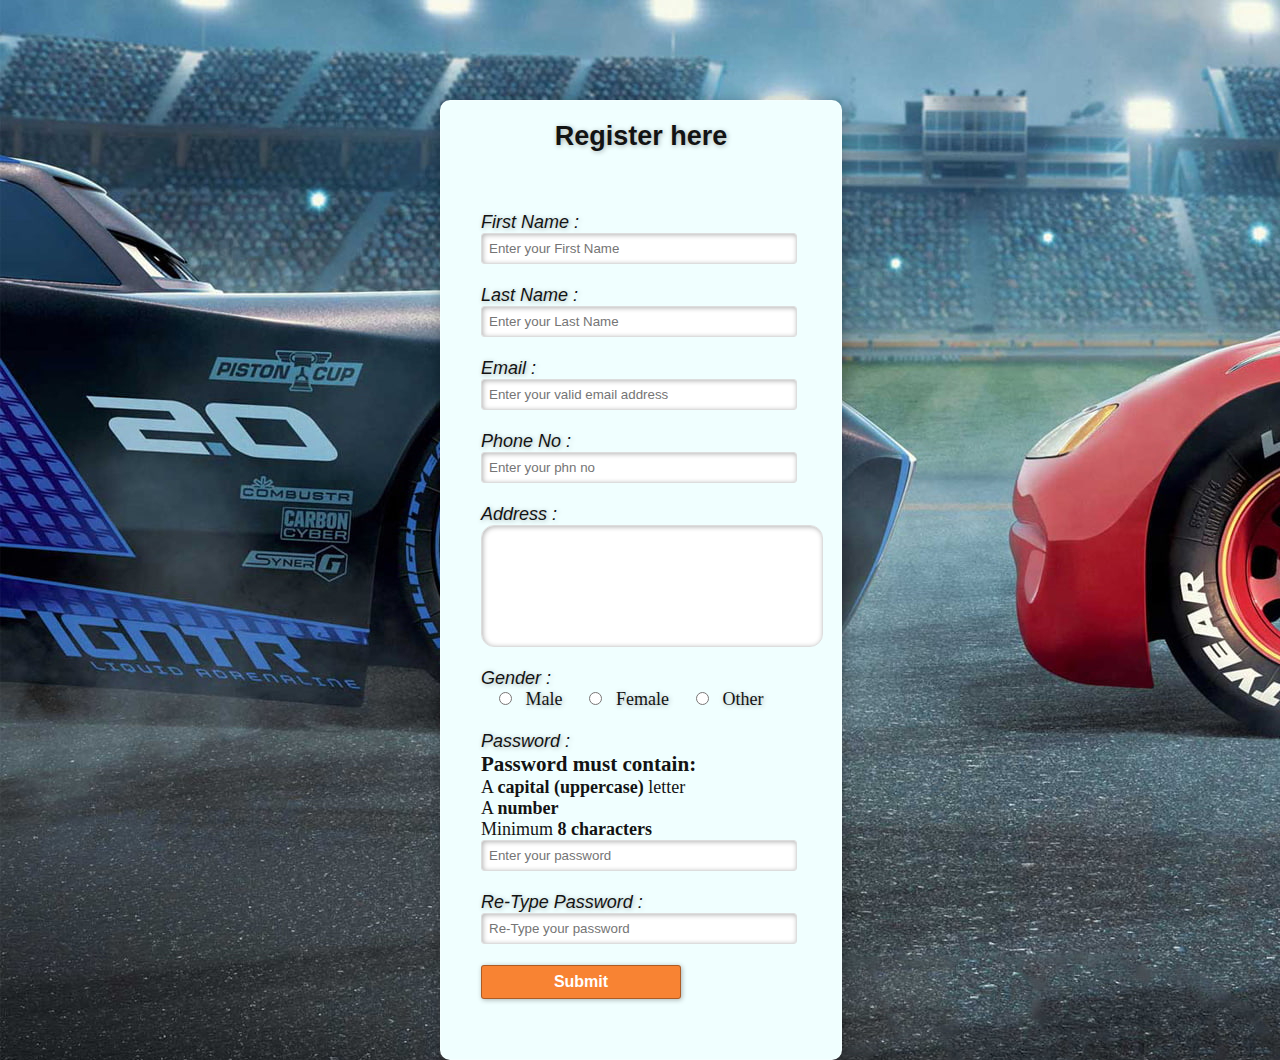
<file: registration/registration.html>
<!DOCTYPE html>
<html>
<head>
    <title>Registration Form</title>
    <link rel="stylesheet" href="style1.css" type="text/css">
</head>
<body>
<div class="main">
<div class="register">
    <h2>
        Register here
    </h2>
    <form id="register" method="post">
    <label>First Name :</label>
    <br>
    <input type="text" name="fname" id="name" placeholder="Enter your First Name">
    <br><br>
    <label>Last Name :</label>
    <br>
    <input type="text" name="lname" id="name" placeholder="Enter your Last Name">
    <br><br>
    <label>Email :</label>
    <br>
    <input type="text" name="email" id="name" placeholder="Enter your valid email address">
    <br><br>
    <label>Phone No :</label>
    <br>
    <input type="number" name="Phone no" id="name" placeholder="Enter your phn no">
    <br><br>
    <label>Address :</label>
    <br>
    <input type="text" name="address" id="names">
    <br><br>
    <label>Gender :</label>
    <br>
    &nbsp;&nbsp;&nbsp;
    <input type="radio" name="gender" id="male">
    &nbsp;
    <span id="male">Male</span>
    &nbsp;&nbsp;&nbsp;&nbsp;
    <input type="radio" name="gender" id="female">
    &nbsp;
    <span id="female">Female</span>
    &nbsp;&nbsp;&nbsp;&nbsp;
    <input type="radio" name="gender" id="other">
    &nbsp;
    <span id="other">Other</span>
    <br><br>
    <label>Password :</label>

    <br>

    <div id="message">
      <h3>Password must contain:</h3>
      <p id="capital" class="invalid">A <b>capital (uppercase)</b> letter</p>
      <p id="number" class="invalid">A <b>number</b></p>
      <p id="length" class="invalid">Minimum <b>8 characters</b></p>
    </div>
    <input type="text" id="name" name="password" pattern="(?=.*\d)(?=.*[a-z])(?=.*[A-Z]).{8,}" placeholder="Enter your password" required>
    <br><br>
    <label>Re-Type Password :</label>
    <br>
    <input type="text" name="password" id="name" placeholder="Re-Type your password">
    <br><br>
    <input type="submit" value="Submit" name="submit" id="submit">
    </form>
</div>


</div>


</body>
</html>
</file>
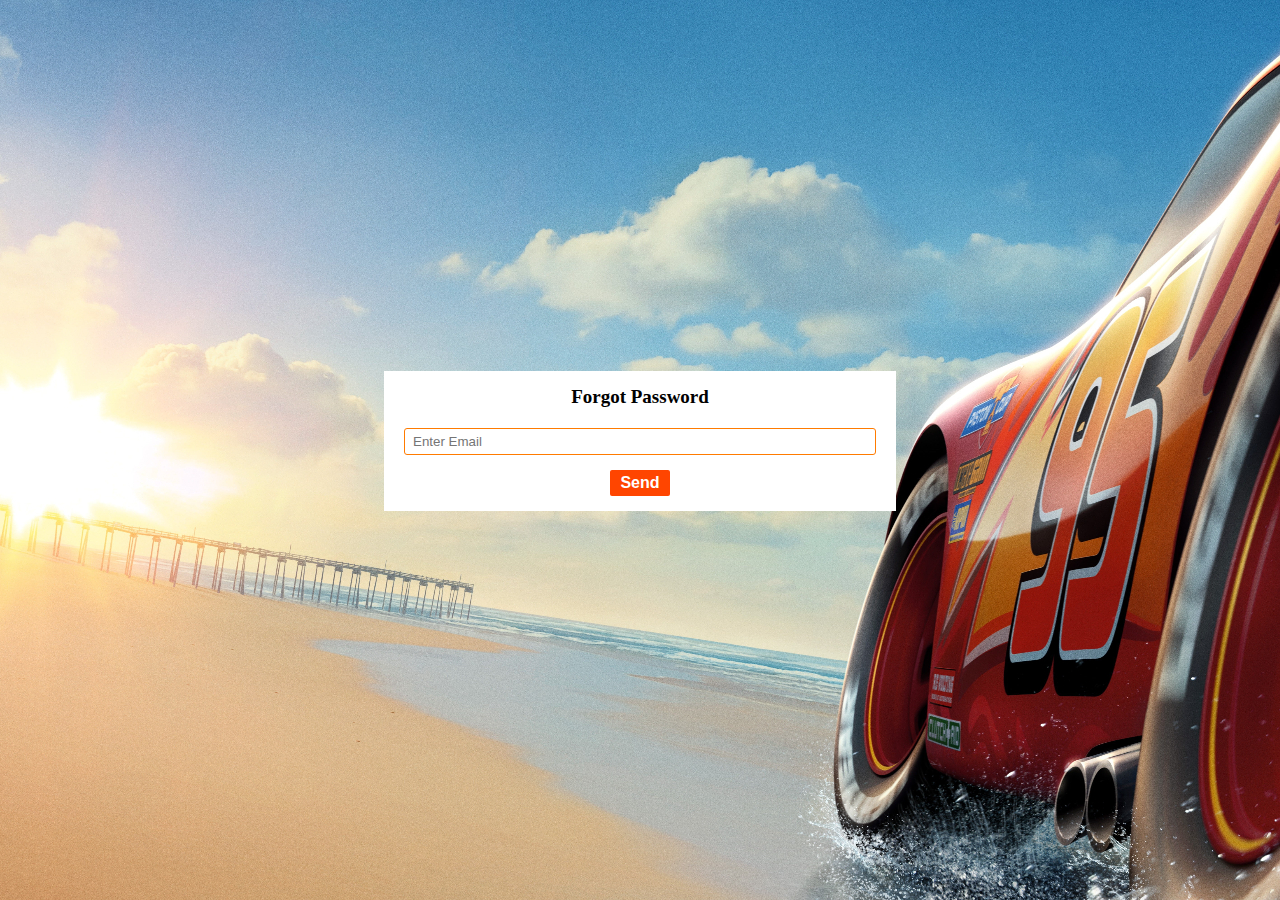
<file: reset password/resetpassword.html>
<!DOCTYPE html>
<html lang="en">
<head>
	<meta charset="UTF-8">
	<meta http-equiv="X-UA-Compatible" content="IE=edge">
    <meta name="viewport" content="width=device-width, initial-scale=1">
	<title>  </title>
    <link rel="stylesheet" type="text/css" href="style2.css" />

</head>	
<body>

<div class="form-container">
    <form action="#" method="POST" class="form-wrap">
        <h2>Forgot Password</h2>
        <div class="form-box">
            <input type="text" placeholder="Enter Email" />
        </div>
        <div class="form-submit">
            <input type="submit" value="Send" />
        </div>
    </form>
</div>

</body>
</html>
</file>
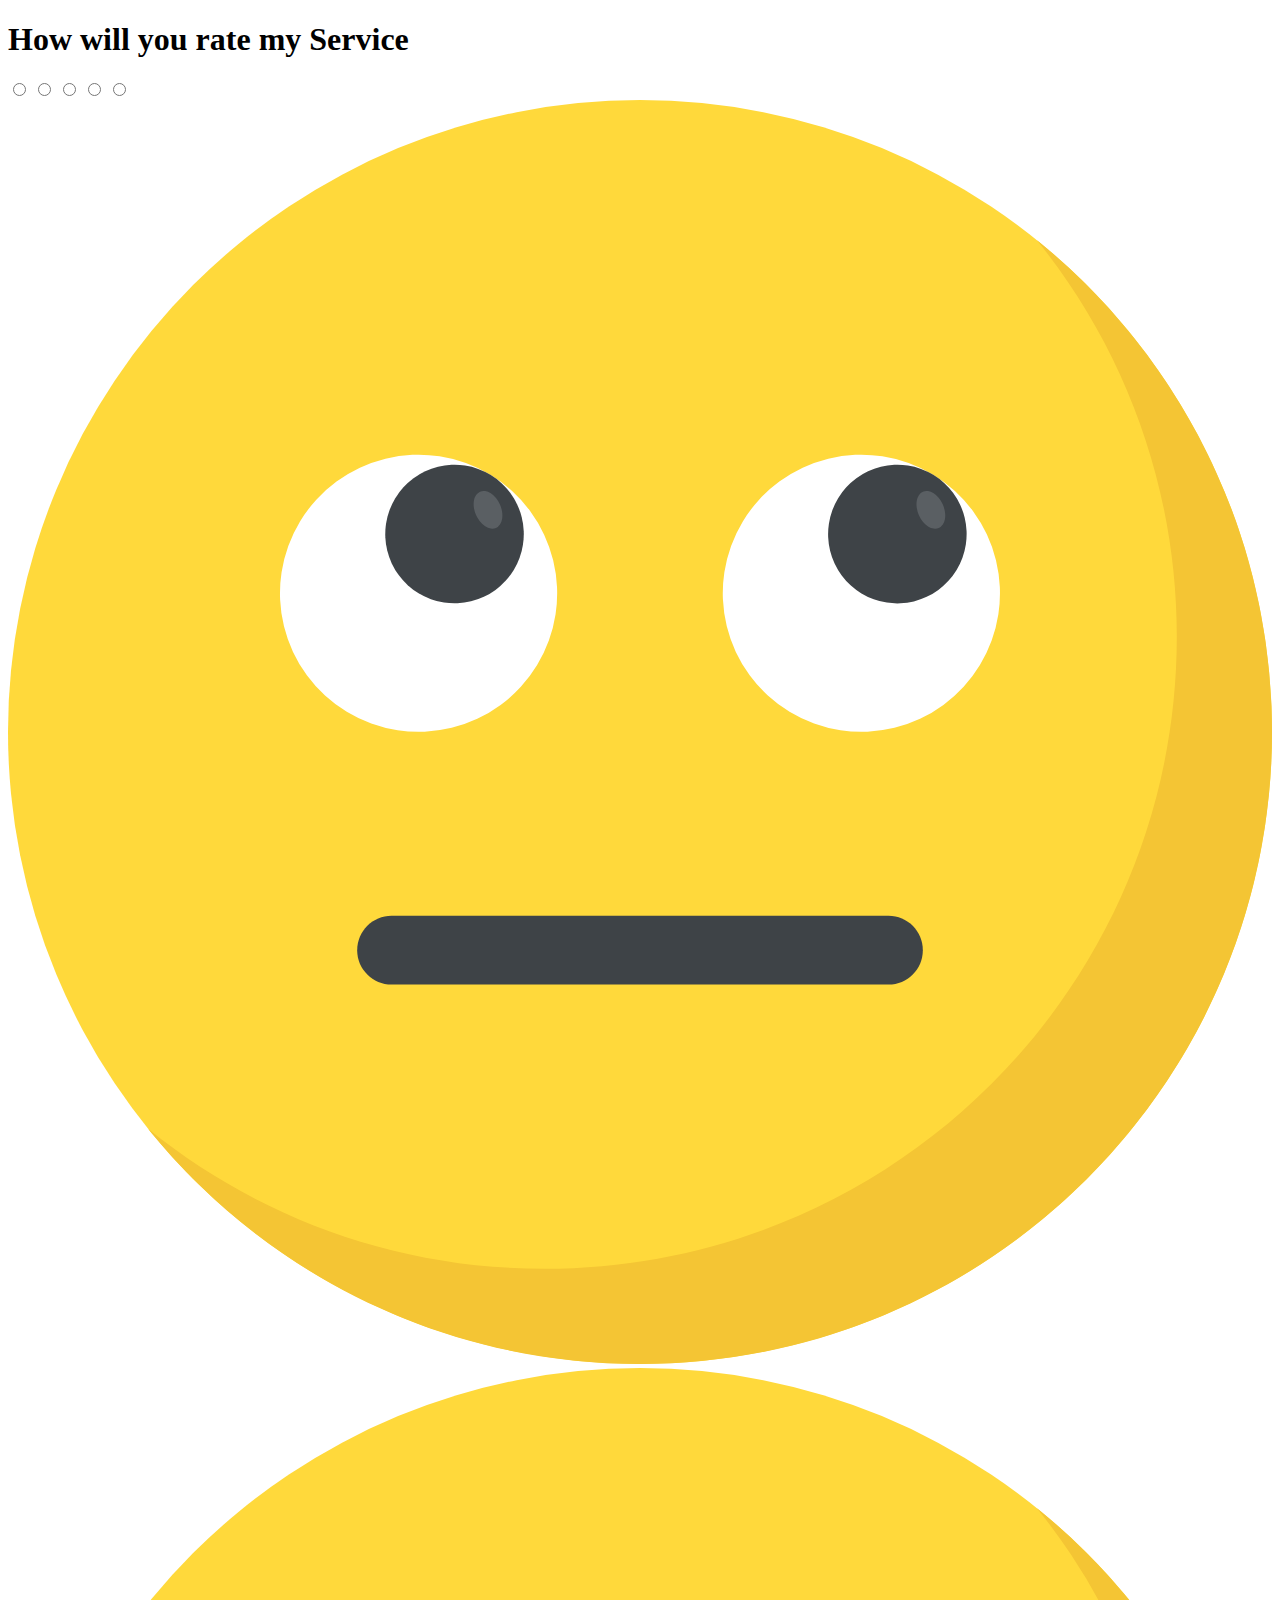
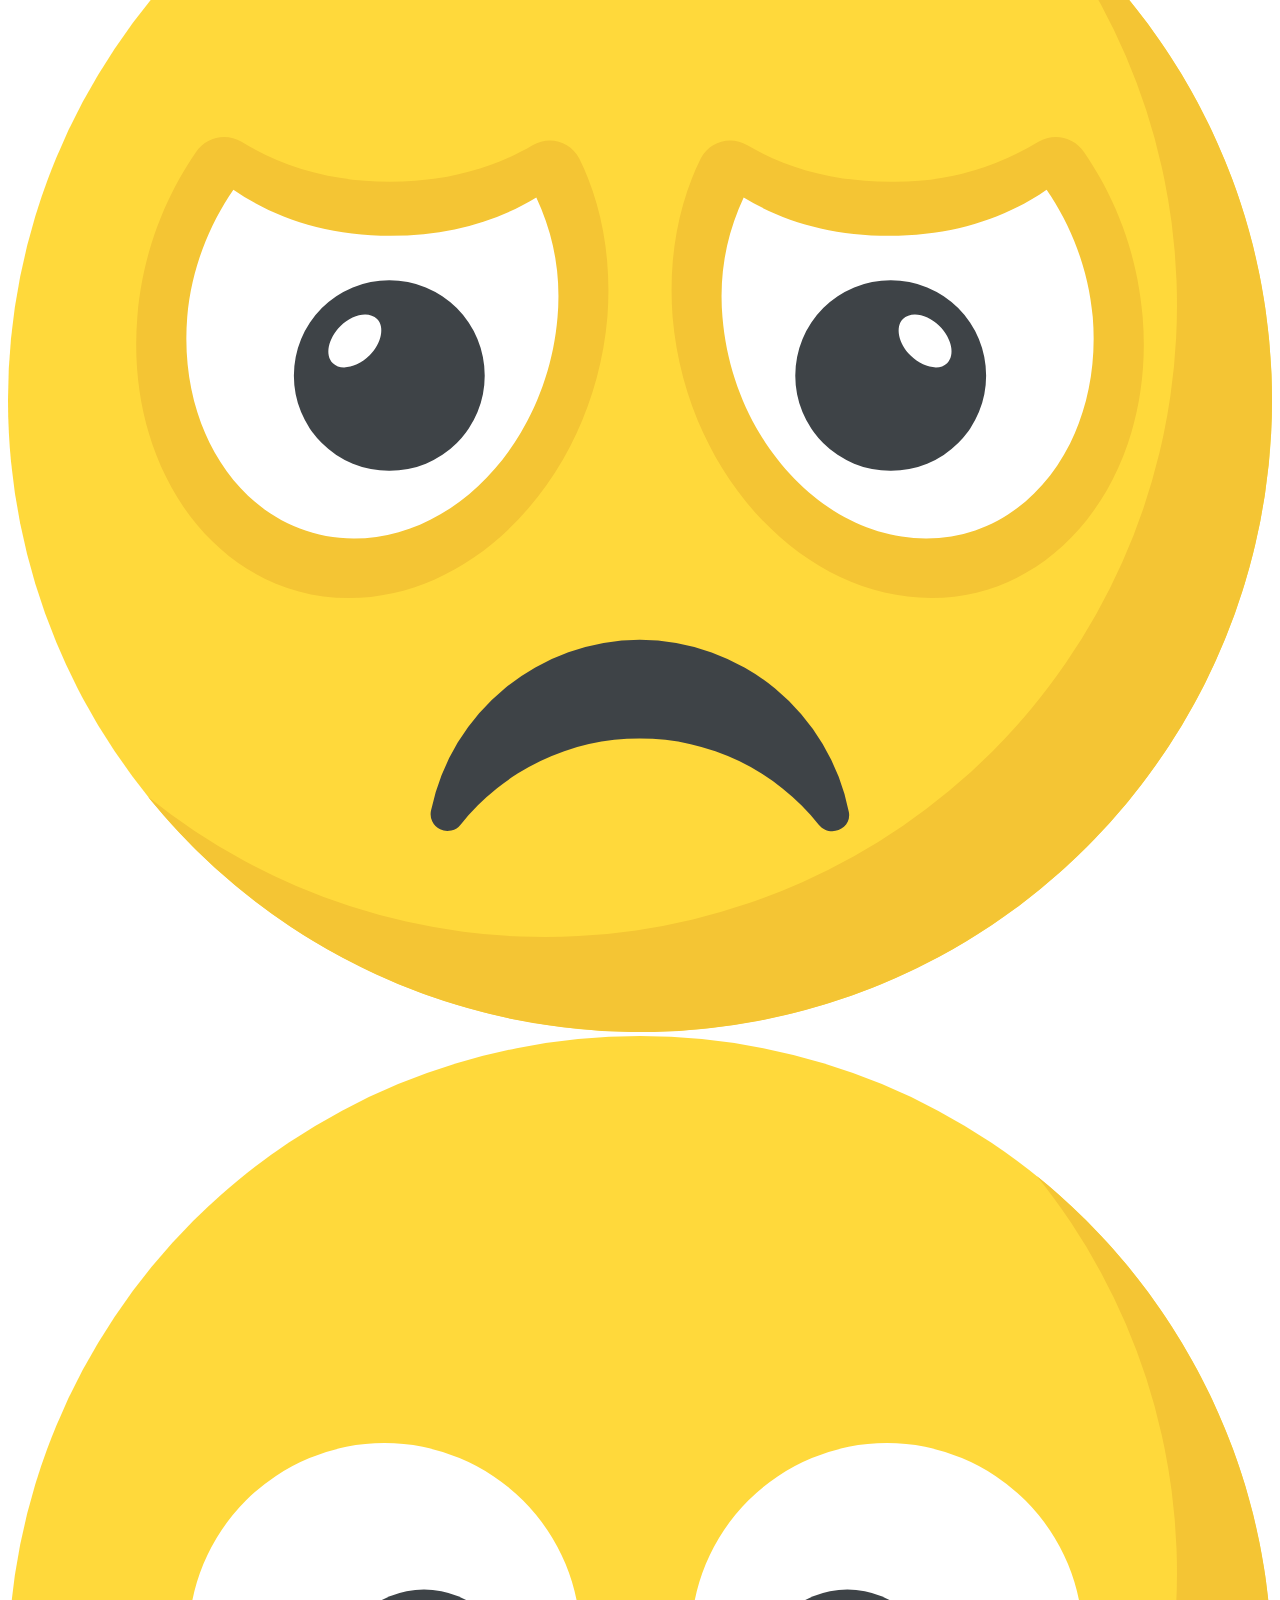
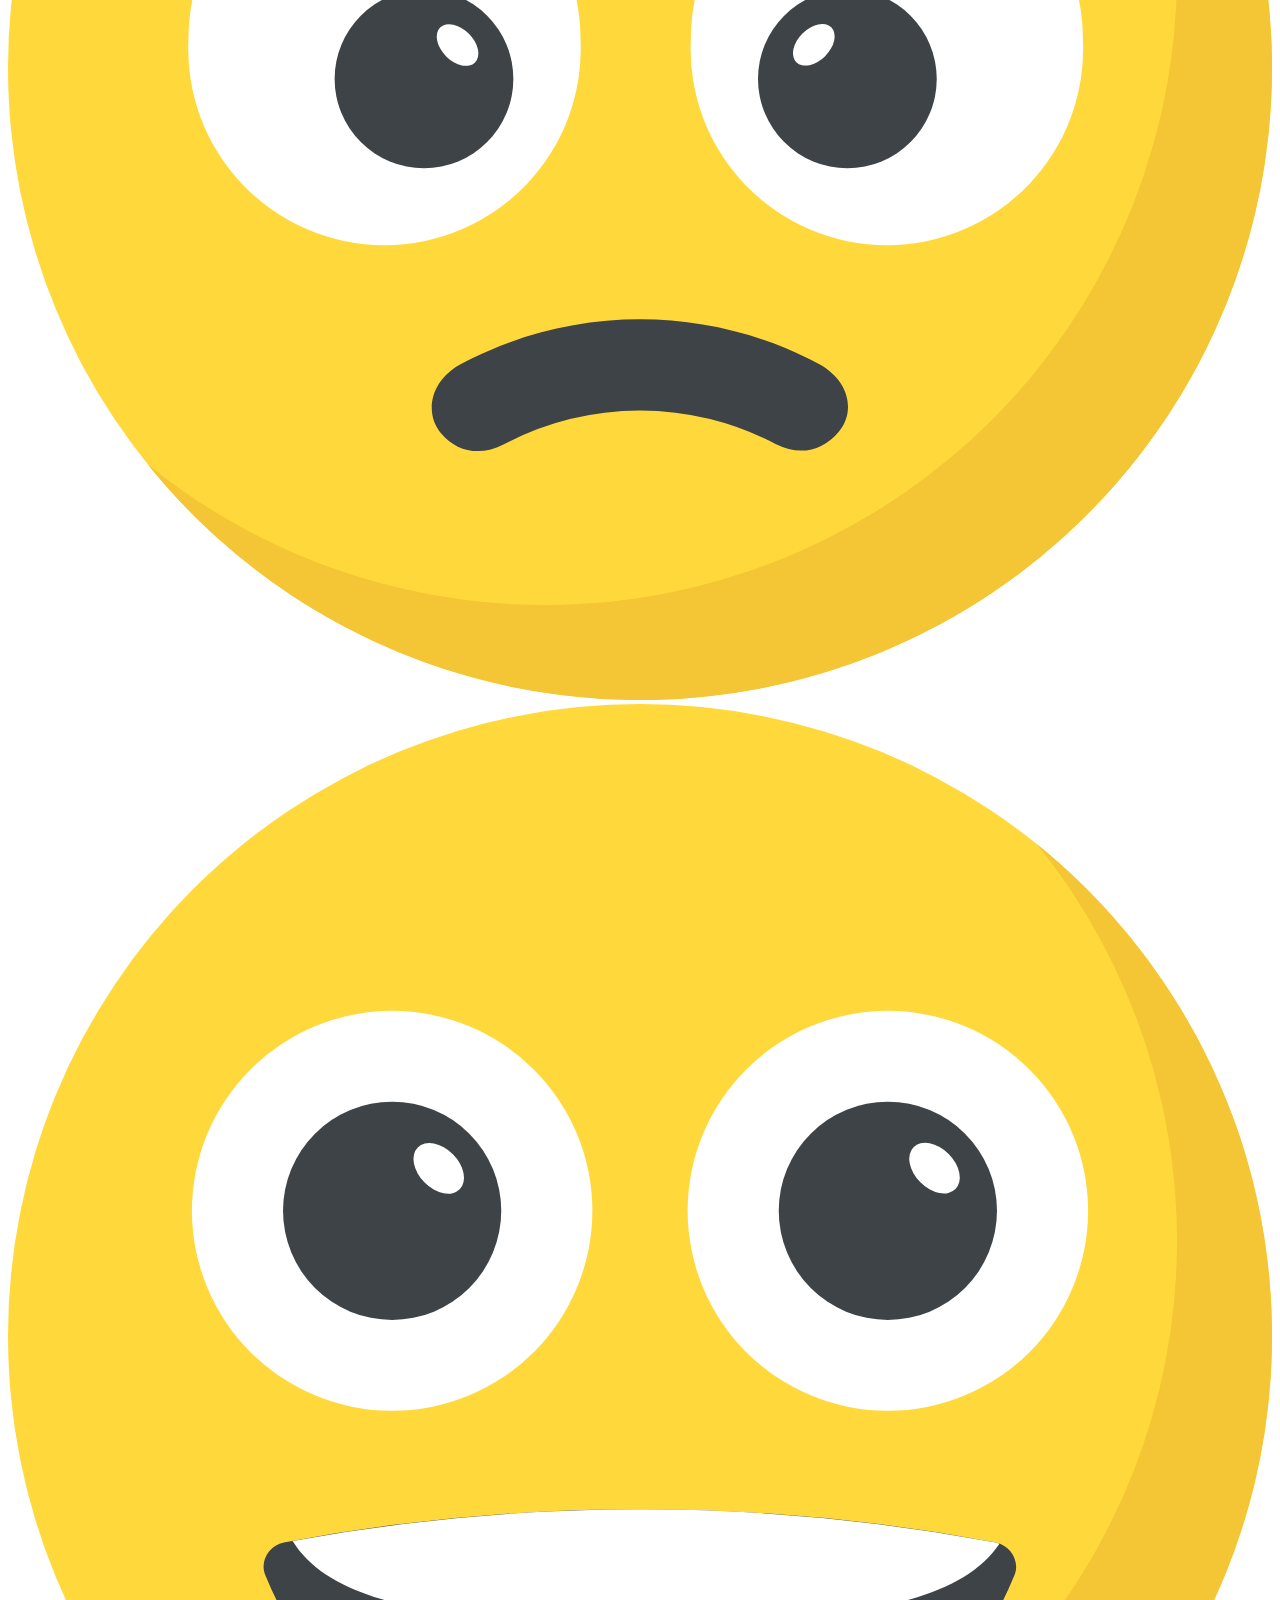
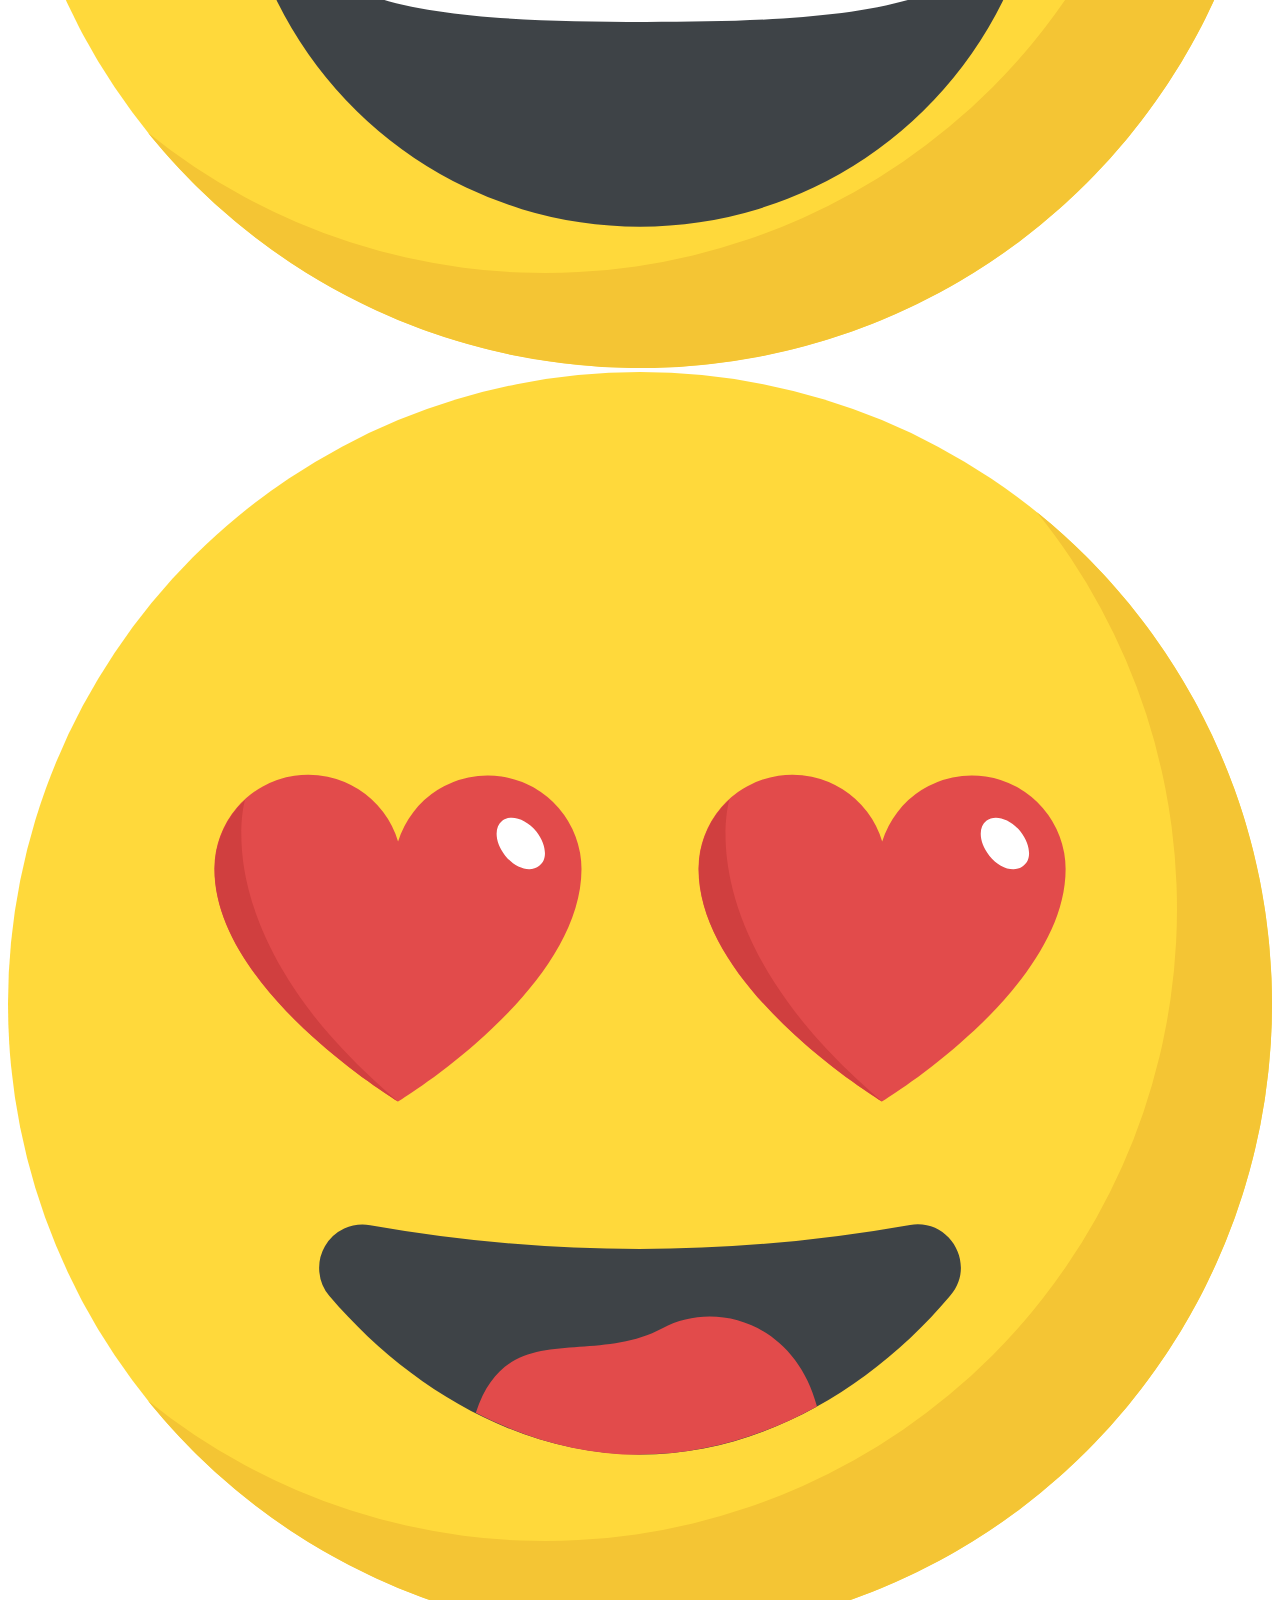
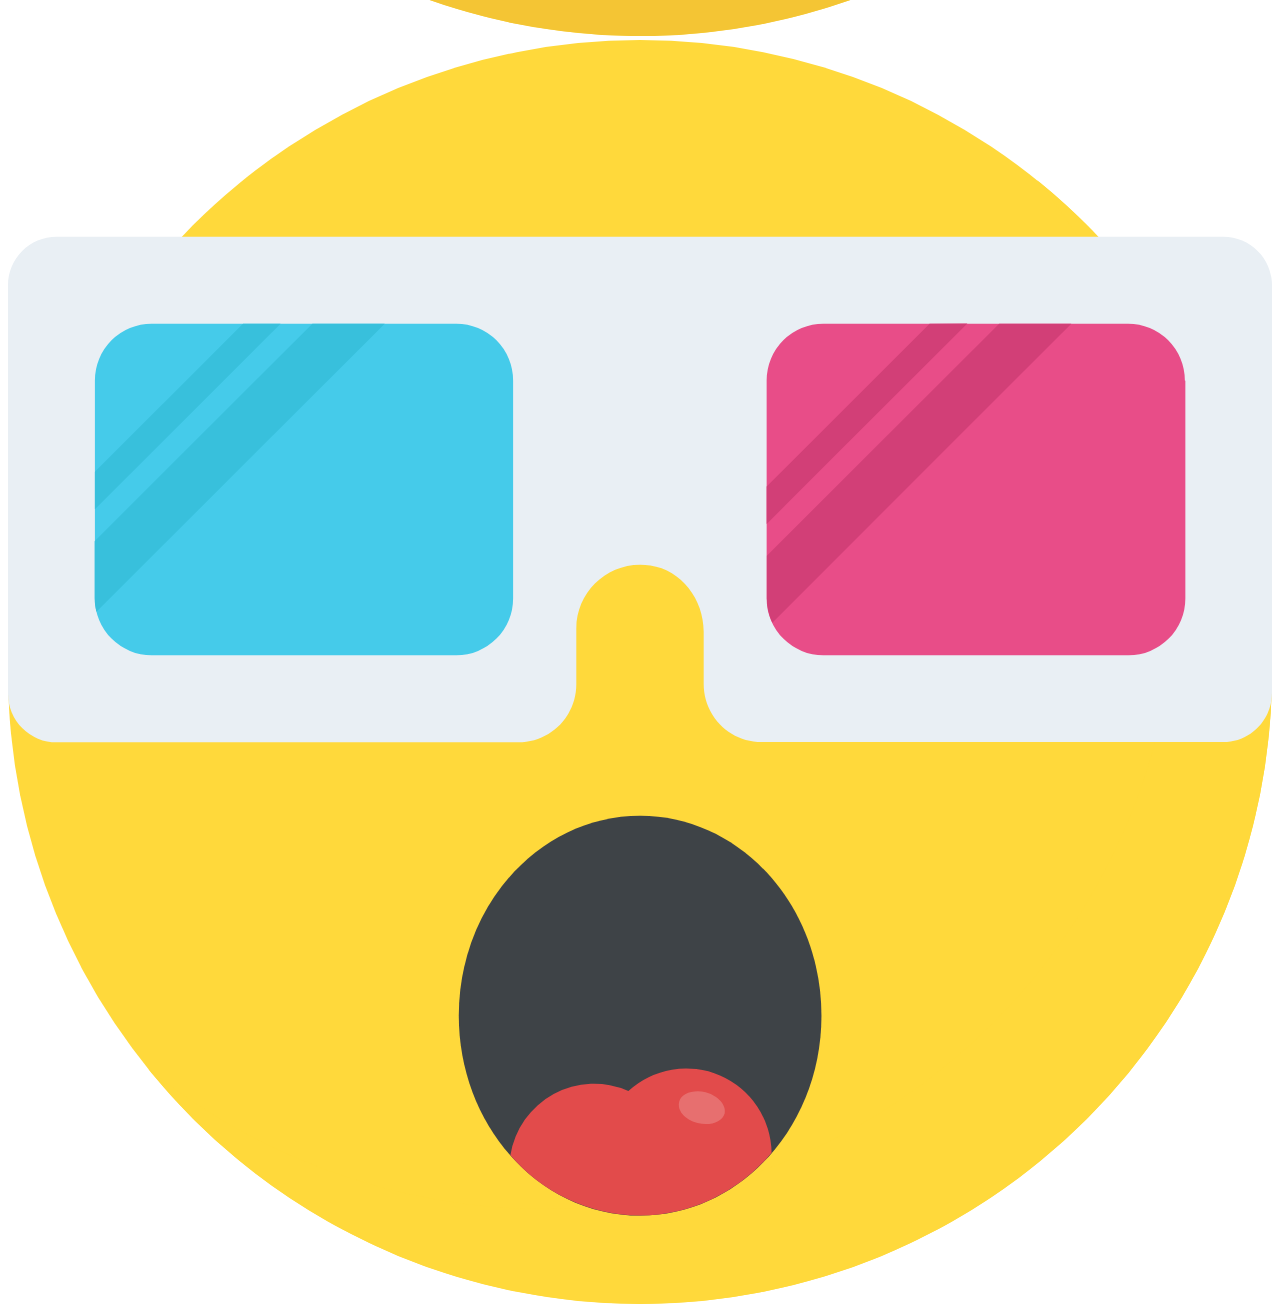
<file: assets/feedback/feedback.html>
<!DOCTYPE html>
<html lang="en">
  <head>
    <link rel="stylesheet" href="E:\my documents\sem 7\net centric\car\assets\feedback\feedbacks.css">

  </head>
  <body>
    <div class="content">
      
      <h1>How will you rate my Service</h1><div class="container">
        <div class="feedback">
          <div class="rating">
            <input type="radio" name="rating" id="rating-5">
            <label for="rating-5"></label>
            <input type="radio" name="rating" id="rating-4">
            <label for="rating-4"></label>
            <input type="radio" name="rating" id="rating-3">
            <label for="rating-3"></label>
            <input type="radio" name="rating" id="rating-2">
            <label for="rating-2"></label>
            <input type="radio" name="rating" id="rating-1">
            <label for="rating-1"></label>
            <div class="emoji-wrapper">
              <div class="emoji">
                <svg class="rating-0" xmlns="http://www.w3.org/2000/svg" viewBox="0 0 512 512">
                <circle cx="256" cy="256" r="256" fill="#ffd93b"/>
                <path d="M512 256c0 141.44-114.64 256-256 256-80.48 0-152.32-37.12-199.28-95.28 43.92 35.52 99.84 56.72 160.72 56.72 141.36 0 256-114.56 256-256 0-60.88-21.2-116.8-56.72-160.72C474.8 103.68 512 175.52 512 256z" fill="#f4c534"/>
                <ellipse transform="scale(-1) rotate(31.21 715.433 -595.455)" cx="166.318" cy="199.829" rx="56.146" ry="56.13" fill="#fff"/>
                <ellipse transform="rotate(-148.804 180.87 175.82)" cx="180.871" cy="175.822" rx="28.048" ry="28.08" fill="#3e4347"/>
                <ellipse transform="rotate(-113.778 194.434 165.995)" cx="194.433" cy="165.993" rx="8.016" ry="5.296" fill="#5a5f63"/>
                <ellipse transform="scale(-1) rotate(31.21 715.397 -1237.664)" cx="345.695" cy="199.819" rx="56.146" ry="56.13" fill="#fff"/>
                <ellipse transform="rotate(-148.804 360.25 175.837)" cx="360.252" cy="175.84" rx="28.048" ry="28.08" fill="#3e4347"/>
                <ellipse transform="scale(-1) rotate(66.227 254.508 -573.138)" cx="373.794" cy="165.987" rx="8.016" ry="5.296" fill="#5a5f63"/>
                <path d="M370.56 344.4c0 7.696-6.224 13.92-13.92 13.92H155.36c-7.616 0-13.92-6.224-13.92-13.92s6.304-13.92 13.92-13.92h201.296c7.696.016 13.904 6.224 13.904 13.92z" fill="#3e4347"/>
              </svg>
                <svg class="rating-1" xmlns="http://www.w3.org/2000/svg" viewBox="0 0 512 512">
                <circle cx="256" cy="256" r="256" fill="#ffd93b"/>
                <path d="M512 256A256 256 0 0 1 56.7 416.7a256 256 0 0 0 360-360c58.1 47 95.3 118.8 95.3 199.3z" fill="#f4c534"/>
                <path d="M328.4 428a92.8 92.8 0 0 0-145-.1 6.8 6.8 0 0 1-12-5.8 86.6 86.6 0 0 1 84.5-69 86.6 86.6 0 0 1 84.7 69.8c1.3 6.9-7.7 10.6-12.2 5.1z" fill="#3e4347"/>
                <path d="M269.2 222.3c5.3 62.8 52 113.9 104.8 113.9 52.3 0 90.8-51.1 85.6-113.9-2-25-10.8-47.9-23.7-66.7-4.1-6.1-12.2-8-18.5-4.2a111.8 111.8 0 0 1-60.1 16.2c-22.8 0-42.1-5.6-57.8-14.8-6.8-4-15.4-1.5-18.9 5.4-9 18.2-13.2 40.3-11.4 64.1z" fill="#f4c534"/>
                <path d="M357 189.5c25.8 0 47-7.1 63.7-18.7 10 14.6 17 32.1 18.7 51.6 4 49.6-26.1 89.7-67.5 89.7-41.6 0-78.4-40.1-82.5-89.7A95 95 0 0 1 298 174c16 9.7 35.6 15.5 59 15.5z" fill="#fff"/>
                <path d="M396.2 246.1a38.5 38.5 0 0 1-38.7 38.6 38.5 38.5 0 0 1-38.6-38.6 38.6 38.6 0 1 1 77.3 0z" fill="#3e4347"/>
                <path d="M380.4 241.1c-3.2 3.2-9.9 1.7-14.9-3.2-4.8-4.8-6.2-11.5-3-14.7 3.3-3.4 10-2 14.9 2.9 4.9 5 6.4 11.7 3 15z" fill="#fff"/>
                <path d="M242.8 222.3c-5.3 62.8-52 113.9-104.8 113.9-52.3 0-90.8-51.1-85.6-113.9 2-25 10.8-47.9 23.7-66.7 4.1-6.1 12.2-8 18.5-4.2 16.2 10.1 36.2 16.2 60.1 16.2 22.8 0 42.1-5.6 57.8-14.8 6.8-4 15.4-1.5 18.9 5.4 9 18.2 13.2 40.3 11.4 64.1z" fill="#f4c534"/>
                <path d="M155 189.5c-25.8 0-47-7.1-63.7-18.7-10 14.6-17 32.1-18.7 51.6-4 49.6 26.1 89.7 67.5 89.7 41.6 0 78.4-40.1 82.5-89.7A95 95 0 0 0 214 174c-16 9.7-35.6 15.5-59 15.5z" fill="#fff"/>
                <path d="M115.8 246.1a38.5 38.5 0 0 0 38.7 38.6 38.5 38.5 0 0 0 38.6-38.6 38.6 38.6 0 1 0-77.3 0z" fill="#3e4347"/>
                <path d="M131.6 241.1c3.2 3.2 9.9 1.7 14.9-3.2 4.8-4.8 6.2-11.5 3-14.7-3.3-3.4-10-2-14.9 2.9-4.9 5-6.4 11.7-3 15z" fill="#fff"/>
              </svg>
                <svg class="rating-2" xmlns="http://www.w3.org/2000/svg" viewBox="0 0 512 512">
                <circle cx="256" cy="256" r="256" fill="#ffd93b"/>
                <path d="M512 256A256 256 0 0 1 56.7 416.7a256 256 0 0 0 360-360c58.1 47 95.3 118.8 95.3 199.3z" fill="#f4c534"/>
                <path d="M336.6 403.2c-6.5 8-16 10-25.5 5.2a117.6 117.6 0 0 0-110.2 0c-9.4 4.9-19 3.3-25.6-4.6-6.5-7.7-4.7-21.1 8.4-28 45.1-24 99.5-24 144.6 0 13 7 14.8 19.7 8.3 27.4z" fill="#3e4347"/>
                <path d="M276.6 244.3a79.3 79.3 0 1 1 158.8 0 79.5 79.5 0 1 1-158.8 0z" fill="#fff"/>
                <circle cx="340" cy="260.4" r="36.2" fill="#3e4347"/>
                <g fill="#fff">
                  <ellipse transform="rotate(-135 326.4 246.6)" cx="326.4" cy="246.6" rx="6.5" ry="10"/>
                  <path d="M231.9 244.3a79.3 79.3 0 1 0-158.8 0 79.5 79.5 0 1 0 158.8 0z"/>
                </g>
                <circle cx="168.5" cy="260.4" r="36.2" fill="#3e4347"/>
                <ellipse transform="rotate(-135 182.1 246.7)" cx="182.1" cy="246.7" rx="10" ry="6.5" fill="#fff"/>
              </svg>
                <svg class="rating-3" xmlns="http://www.w3.org/2000/svg" viewBox="0 0 512 512">
          <circle cx="256" cy="256" r="256" fill="#ffd93b"/>
          <path d="M407.7 352.8a163.9 163.9 0 0 1-303.5 0c-2.3-5.5 1.5-12 7.5-13.2a780.8 780.8 0 0 1 288.4 0c6 1.2 9.9 7.7 7.6 13.2z" fill="#3e4347"/>
          <path d="M512 256A256 256 0 0 1 56.7 416.7a256 256 0 0 0 360-360c58.1 47 95.3 118.8 95.3 199.3z" fill="#f4c534"/>
          <g fill="#fff">
            <path d="M115.3 339c18.2 29.6 75.1 32.8 143.1 32.8 67.1 0 124.2-3.2 143.2-31.6l-1.5-.6a780.6 780.6 0 0 0-284.8-.6z"/>
            <ellipse cx="356.4" cy="205.3" rx="81.1" ry="81"/>
          </g>
          <ellipse cx="356.4" cy="205.3" rx="44.2" ry="44.2" fill="#3e4347"/>
          <g fill="#fff">
            <ellipse transform="scale(-1) rotate(45 454 -906)" cx="375.3" cy="188.1" rx="12" ry="8.1"/>
            <ellipse cx="155.6" cy="205.3" rx="81.1" ry="81"/>
          </g>
          <ellipse cx="155.6" cy="205.3" rx="44.2" ry="44.2" fill="#3e4347"/>
          <ellipse transform="scale(-1) rotate(45 454 -421.3)" cx="174.5" cy="188" rx="12" ry="8.1" fill="#fff"/>
        </svg>
                <svg class="rating-4" xmlns="http://www.w3.org/2000/svg" viewBox="0 0 512 512">
                <circle cx="256" cy="256" r="256" fill="#ffd93b"/>
                <path d="M512 256A256 256 0 0 1 56.7 416.7a256 256 0 0 0 360-360c58.1 47 95.3 118.8 95.3 199.3z" fill="#f4c534"/>
                <path d="M232.3 201.3c0 49.2-74.3 94.2-74.3 94.2s-74.4-45-74.4-94.2a38 38 0 0 1 74.4-11.1 38 38 0 0 1 74.3 11.1z" fill="#e24b4b"/>
                <path d="M96.1 173.3a37.7 37.7 0 0 0-12.4 28c0 49.2 74.3 94.2 74.3 94.2C80.2 229.8 95.6 175.2 96 173.3z" fill="#d03f3f"/>
                <path d="M215.2 200c-3.6 3-9.8 1-13.8-4.1-4.2-5.2-4.6-11.5-1.2-14.1 3.6-2.8 9.7-.7 13.9 4.4 4 5.2 4.6 11.4 1.1 13.8z" fill="#fff"/>
                <path d="M428.4 201.3c0 49.2-74.4 94.2-74.4 94.2s-74.3-45-74.3-94.2a38 38 0 0 1 74.4-11.1 38 38 0 0 1 74.3 11.1z" fill="#e24b4b"/>
                <path d="M292.2 173.3a37.7 37.7 0 0 0-12.4 28c0 49.2 74.3 94.2 74.3 94.2-77.8-65.7-62.4-120.3-61.9-122.2z" fill="#d03f3f"/>
                <path d="M411.3 200c-3.6 3-9.8 1-13.8-4.1-4.2-5.2-4.6-11.5-1.2-14.1 3.6-2.8 9.7-.7 13.9 4.4 4 5.2 4.6 11.4 1.1 13.8z" fill="#fff"/>
                <path d="M381.7 374.1c-30.2 35.9-75.3 64.4-125.7 64.4s-95.4-28.5-125.8-64.2a17.6 17.6 0 0 1 16.5-28.7 627.7 627.7 0 0 0 218.7-.1c16.2-2.7 27 16.1 16.3 28.6z" fill="#3e4347"/>
                <path d="M256 438.5c25.7 0 50-7.5 71.7-19.5-9-33.7-40.7-43.3-62.6-31.7-29.7 15.8-62.8-4.7-75.6 34.3 20.3 10.4 42.8 17 66.5 17z" fill="#e24b4b"/>
              </svg>
                <svg class="rating-5" xmlns="http://www.w3.org/2000/svg" viewBox="0 0 512 512">
                <g fill="#ffd93b">
                  <circle cx="256" cy="256" r="256"/>
                  <path d="M512 256A256 256 0 0 1 56.8 416.7a256 256 0 0 0 360-360c58 47 95.2 118.8 95.2 199.3z"/>
                </g>
                <path d="M512 99.4v165.1c0 11-8.9 19.9-19.7 19.9h-187c-13 0-23.5-10.5-23.5-23.5v-21.3c0-12.9-8.9-24.8-21.6-26.7-16.2-2.5-30 10-30 25.5V261c0 13-10.5 23.5-23.5 23.5h-187A19.7 19.7 0 0 1 0 264.7V99.4c0-10.9 8.8-19.7 19.7-19.7h472.6c10.8 0 19.7 8.7 19.7 19.7z" fill="#e9eff4"/>
                <path d="M204.6 138v88.2a23 23 0 0 1-23 23H58.2a23 23 0 0 1-23-23v-88.3a23 23 0 0 1 23-23h123.4a23 23 0 0 1 23 23z" fill="#45cbea"/>
                <path d="M476.9 138v88.2a23 23 0 0 1-23 23H330.3a23 23 0 0 1-23-23v-88.3a23 23 0 0 1 23-23h123.4a23 23 0 0 1 23 23z" fill="#e84d88"/>
                <g fill="#38c0dc">
                  <path d="M95.2 114.9l-60 60v15.2l75.2-75.2zM123.3 114.9L35.1 203v23.2c0 1.8.3 3.7.7 5.4l116.8-116.7h-29.3z"/>
                </g>
                <g fill="#d23f77">
                  <path d="M373.3 114.9l-66 66V196l81.3-81.2zM401.5 114.9l-94.1 94v17.3c0 3.5.8 6.8 2.2 9.8l121.1-121.1h-29.2z"/>
                </g>
                <path d="M329.5 395.2c0 44.7-33 81-73.4 81-40.7 0-73.5-36.3-73.5-81s32.8-81 73.5-81c40.5 0 73.4 36.3 73.4 81z" fill="#3e4347"/>
                <path d="M256 476.2a70 70 0 0 0 53.3-25.5 34.6 34.6 0 0 0-58-25 34.4 34.4 0 0 0-47.8 26 69.9 69.9 0 0 0 52.6 24.5z" fill="#e24b4b"/>
                <path d="M290.3 434.8c-1 3.4-5.8 5.2-11 3.9s-8.4-5.1-7.4-8.7c.8-3.3 5.7-5 10.7-3.8 5.1 1.4 8.5 5.3 7.7 8.6z" fill="#fff" opacity=".2"/>
              </svg>
              </div>
            </div>
          </div>
        </div>
      </div>

    </div>
  </body>
</html>
</file>
<file: registration/style1.css>
*{
    margin: 0;
    padding: 0;
    
}

body{
    background: url(car3.jpg);
}
div.main{
    width: 400px;
    margin: 100px auto 0px auto;
    
}
h2{
    text-align: center;
    padding: 20px;
    font-family: sans-serif;
} 
div.register{
    background-color:azure;
    width: 100%;
    font-size: 18px;
    border-radius: 10px;
    border: 1px solid rgba(255, 255, 255, 0.3);
    box-shadow: 2px 2px 15px rgba(0,0,0,0.3);
    color: rgb(19, 19, 19);
}
form#register{
    margin: 40px;
}
label{
    font-family: sans-serif;
    font-size: 18px;
    font-style: italic;
}
input#name{
    width: 300px;
    border: 1px solid #ddd;
    border-radius: 3px;
    outline: 0;
    padding: 7px;
    background-color: #fff;
    box-shadow: inset 1px 1px 5px
    rgba(0,0,0,0.3);
}
input#names{
    width: 300px;
    height: 80px;
    border: 1px solid #ddd;
    border-radius: 13px;
    outline: 10;
    padding: 20px;
    background-color: #fff;
    box-shadow: inset 1px 1px 5px
    rgba(0,0,0,0.3);
}
input#submit{
    width: 200px;
    padding: 7px;
    font-size: 16px;
    font-family: sans-serif;
    font-weight: 600;
    border-radius: 3px;
    background-color: rgba(250,100,0,0.8);
    color: #fff;
    cursor: pointer;
    border: 1px solid rgba(0,0,0,0.3);
    box-shadow: 1px 1px 5px rgba(0,0,0,0.3);
    margin-bottom: 20px;

}
label,span,h2,a{
    text-shadow: 1px 1px 5px rgba(0,0,0,0.3);
}
</file>
<file: reset password/style2.css>
* {
    margin: 0px;
    padding: 0px;
    box-sizing: border-box;
}

body {
    background:url(car1.jpg);
}

.form-container {
    display: flex;
    height: 98vh;
    width: 100%;
    justify-content: center;
    align-items: center;
}

.form-container .form-wrap {
    background: #fff;
    width: 40%;
    padding: 15px 20px;
}

.form-container .form-wrap h2 {
    text-align: center;
    margin: 0px 0px 20px;
    font-size: 19px;
}

.form-container .form-wrap .form-box {
    margin: 0px 0px 15px;
}

.form-container .form-wrap .form-box input[type="text"]{
    padding: 5px 8px;
    border-radius: 3px;
    border: 1px solid rgb(255, 123, 0);
    width: 100%;
}

.form-container .form-wrap .form-submit {
    display: flex;
    justify-content: center;
}


.form-container .form-wrap .form-submit input[type="submit"] {
    padding: 4px 10px;
    border: none;
    border-radius: 2px;
    background: orangered;
    color: #fff;
    font-weight: 800;
    cursor: pointer;
    font-size: 16px;
}
</file>
